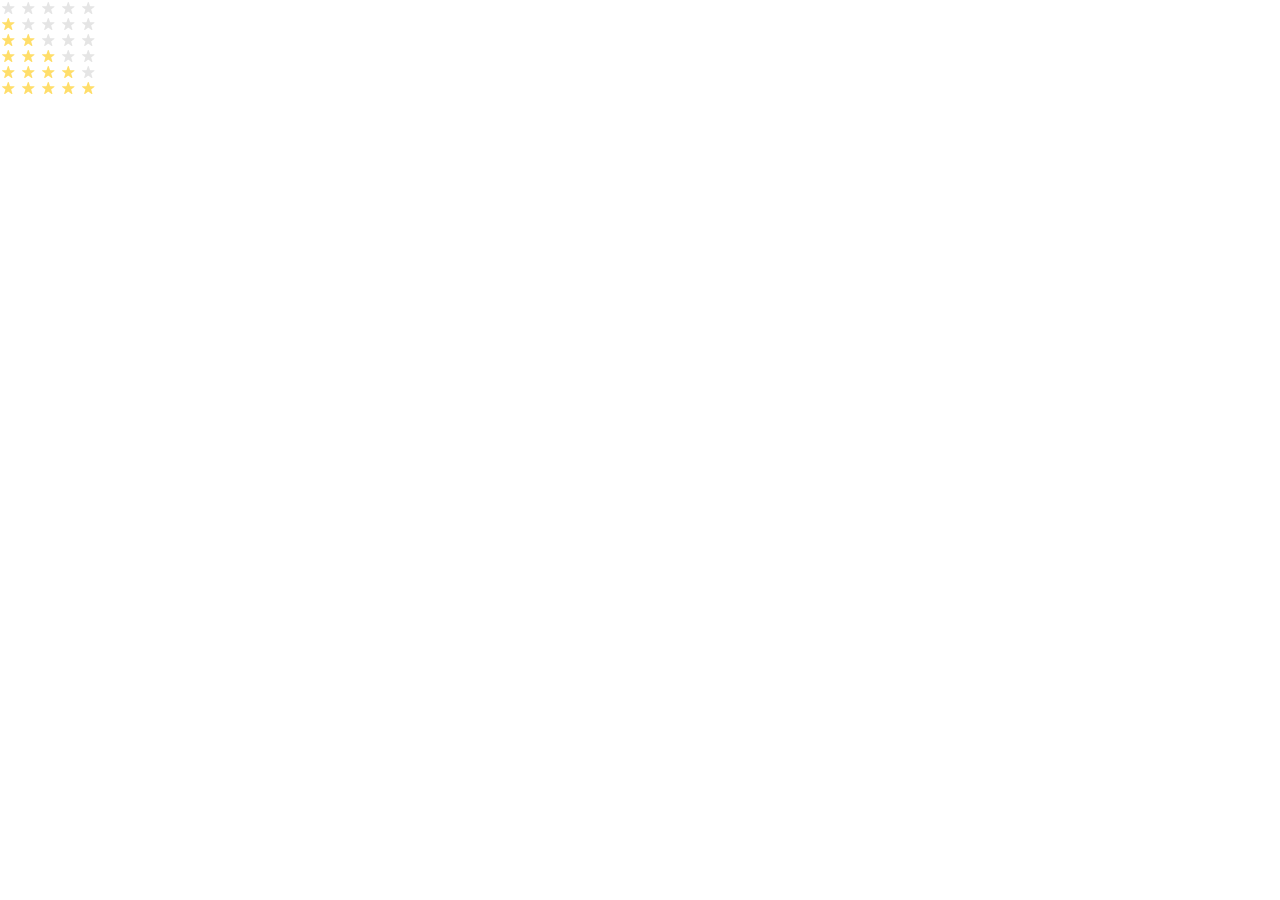
<file: index.html>
<!doctype html><html lang="en"><head><meta charset="utf-8"><meta name="viewport" content="width=device-width, user-scalable=no, initial-scale=1.0, maximum-scale=1.0, minimum-scale=1.0"><title>Stars</title><link rel="stylesheet" href="index.96d39f41.css"></head><body> <div class="container"> <div class="stars stars--0"> <div class="stars__star"></div> <div class="stars__star"></div> <div class="stars__star"></div> <div class="stars__star"></div> <div class="stars__star"></div> </div> <div class="stars stars--1"> <div class="stars__star"></div> <div class="stars__star"></div> <div class="stars__star"></div> <div class="stars__star"></div> <div class="stars__star"></div> </div> <div class="stars stars--2"> <div class="stars__star"></div> <div class="stars__star"></div> <div class="stars__star"></div> <div class="stars__star"></div> <div class="stars__star"></div> </div> <div class="stars stars--3"> <div class="stars__star"></div> <div class="stars__star"></div> <div class="stars__star"></div> <div class="stars__star"></div> <div class="stars__star"></div> </div> <div class="stars stars--4"> <div class="stars__star"></div> <div class="stars__star"></div> <div class="stars__star"></div> <div class="stars__star"></div> <div class="stars__star"></div> </div> <div class="stars stars--5"> <div class="stars__star"></div> <div class="stars__star"></div> <div class="stars__star"></div> <div class="stars__star"></div> <div class="stars__star"></div> </div> </div> </body></html>
</file>
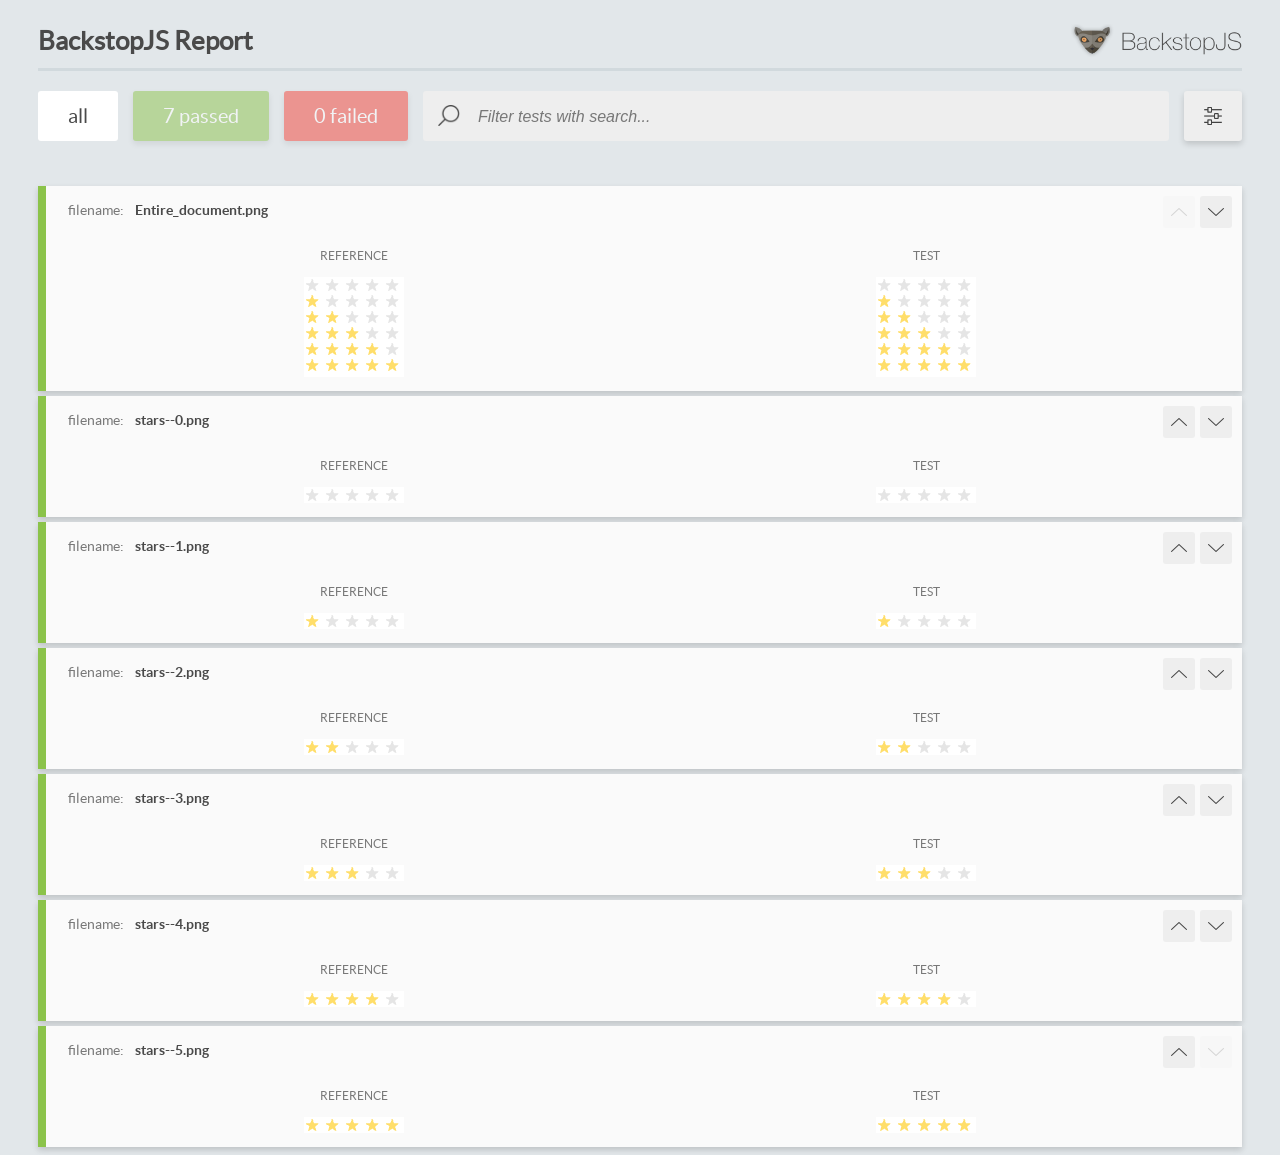
<file: report/html_report/index.html>
<!DOCTYPE html>
<html>
  <head>
    <meta charset="utf-8">
    <!-- Disable Cache -->
    <meta http-equiv="Cache-Control" content="no-cache, no-store, must-revalidate">
    <meta http-equiv="Pragma" content="no-cache">
    <meta http-equiv="Expires" content="0">

    <title>BackstopJS Report</title>

    <style>
      @font-face {
          font-family: 'latoregular';
          src: url('./assets/fonts/lato-regular-webfont.woff2') format('woff2'),
              url('./assets/fonts/lato-regular-webfont.woff') format('woff');
          font-weight: 400;
          font-style: normal;
      }
      @font-face {
          font-family: 'latobold';
          src: url('./assets/fonts/lato-bold-webfont.woff2') format('woff2'),
              url('./assets/fonts/lato-bold-webfont.woff') format('woff');
          font-weight: 700;
          font-style: normal;
      }

      .ReactModal__Body--open {
          overflow: hidden;
      }
      .ReactModal__Body--open .header {
        display: none;
      }

    </style>
  </head>
  <body style="background-color: #E2E7EA">
    <div id="root">

    </div>
    <script>
      function report (report) { // eslint-disable-line no-unused-vars
        window.tests = report;
      }
    </script>
    <script src="config.js"></script>
    <script src="index_bundle.js"></script>
  </body>
</html>
</file>
<file: index.96d39f41.css>
.stars{display:flex}.stars__star{background-image:url(star.822d561e.svg);background-position:50%;background-repeat:no-repeat;width:16px;height:16px;margin-right:4px}.stars__star:last-child{margin-right:0}.stars--1 .stars__star:nth-child(-n+1),.stars--2 .stars__star:nth-child(-n+2),.stars--3 .stars__star:nth-child(-n+3),.stars--4 .stars__star:nth-child(-n+4),.stars--5 .stars__star:nth-child(-n+5){background-image:url(star-active.edda4c43.svg)}body{margin:0}
/*# sourceMappingURL=index.96d39f41.css.map */
</file>
